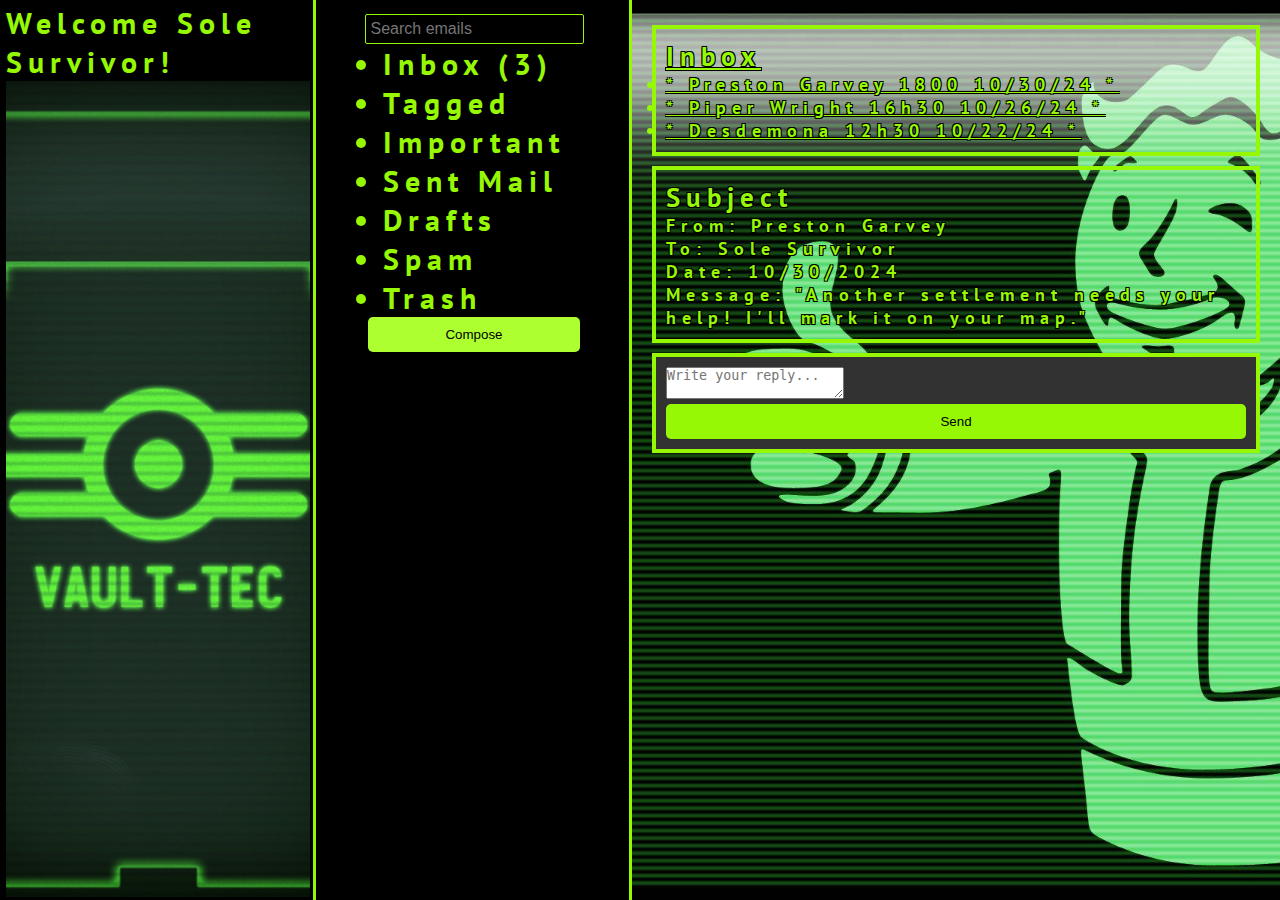
<file: homework/css_project/index.html>
<!DOCTYPE html>
<html lang="en">
<head>
  <meta charset="UTF-8">
  <meta name="viewport" content="width=device-width, initial-scale=1.0">
  <link rel="stylesheet" href="style.css">
  <link rel="preconnect" href="https://fonts.googleapis.com">
  <link rel="preconnect" href="https://fonts.gstatic.com" crossorigin>
  <link href="https://fonts.googleapis.com/css2?family=Danfo:wght@100..100&family=Doto:wght@100..900&family=PT+Sans:ital,wght@0,400;0,700;1,400;1,700&display=swap" rel="stylesheet">
  <title>CSS Project</title>
</head>
<body>
  <div class="container">
  
    <section class="welcome">
        <p><strong>Welcome Sole Survivor!</strong></p>
        <img src="assets/R.jpg" alt="Vault Tech Logo">
    </section>

    <section class="search-emails">
        <header>
            <input type="text" placeholder="Search emails">
        </header>
        <nav>
            <ul>
                <li><a href="https://store.steampowered.com/app/377160/Fallout_4/">Inbox (3)</a></li>
                <li><a href="https://store.steampowered.com/app/377160/Fallout_4/">Tagged</a></li>
                <li><a href="https://store.steampowered.com/app/377160/Fallout_4/">Important</a></li>
                <li><a href="https://store.steampowered.com/app/377160/Fallout_4/">Sent Mail</a></li>
                <li><a href="https://store.steampowered.com/app/377160/Fallout_4/">Drafts</a></li>
                <li><a href="https://store.steampowered.com/app/377160/Fallout_4/">Spam</a></li>
                <li><a href="https://store.steampowered.com/app/377160/Fallout_4/">Trash</a></li>
            </ul> 
        </nav>
        <button class="compose">Compose</button>   
    </section>
    
    <main>
        <section class="email-list">
            <h2>Inbox</h2>
            <ul>
                <li class="active"><a href=""></a>* Preston Garvey 1800 10/30/24 *</li>
                <li><a href=""></a>* Piper Wright 16h30 10/26/24 *</li>
                <li><a href=""></a>* Desdemona 12h30 10/22/24 *</li> 
            </ul>
        </section>
        <section class="email-content">
            <h2>Subject</h2>
            <p>From: Preston Garvey</p>
            <p>To: Sole Survivor</p>
            <p>Date: 10/30/2024</p>
            <p>Message: "Another settlement needs your help! I'll mark it on your map." </p>
        </section>
        <section class="reply-section">
            <form action="submit_reply.php" method="POST"> 
                <textarea name="reply" placeholder="Write your reply..."></textarea>
                <button type="submit" class="send">Send</button>
            </form>
        </section>
    </main>

  </div>
</body>
</html>
</file>
<file: homework/css_project/style.css>
* {
    margin: 0;
    padding: 0;
    box-sizing: border-box;
}

body {
    background-color: black;
    color: rgb(150, 248, 4);
    font: bold large "PT Sans", sans-serif;
    text-shadow: 3px 3px 3px black;
    letter-spacing: 6px;
    height: 100vh;
    display: flex;
    flex-direction: column;
}

.container {
    display: flex;
    height: 100%;
}

.welcome, .search-emails {
    flex: 1;
    margin-left: 3px;
    padding: 3px;
    border-right: 3px solid rgb(150, 248, 4);
    display: flex;
    flex-direction: column;
    align-items: center;
    justify-content: flex-start;
    background-color: black;
    color: rgb(150, 248, 4);
    font-size: 30px;
}

.welcome img {
    width: 100%;
    height: 100%;
    object-fit: cover;
}

.search-emails header input {
    width: 100%;
    padding: 5px;
    font-size: 16px;
    background-color: black;
    color: rgb(150, 248, 4);
    border: 1px solid rgb(150, 248, 4);
    border-radius: 2px;
}

nav a {
    text-decoration: none;
    color: rgb(150, 248, 4);
    font-weight: bold;
}

nav a:hover {
    color: black;
    background-color: rgb(150, 248, 4);
    border-radius: 3px;
    padding: 5px;
}

.compose, .reply-section button.send {
    padding: 10px;
    border: none;
    cursor: pointer;
    border-radius: 5px;
}

.compose {
    background-color: greenyellow;
    color: black;
    margin-bottom: 20px;
    width: 70%;
}

.compose:hover {
    background-color: darkgreen;
}

.reply-section button.send {
    width: 100%;
    background-color: rgb(150, 248, 4);
    color: black;
}

.reply-section button.send:hover {
    background-color: darkgreen;
}

main {
    flex: 2;
    display: flex;
    flex-direction: column;
    overflow-y: auto;
    background: black url("assets/fallout-vault-boy-green-tv-classic-fb0azp74pwiha5l6.jpg") center / cover no-repeat;
    padding: 20px;
    color: rgb(150, 248, 4);
}

.email-list, .email-content, .reply-section {
    margin: 5px 0;
    padding: 10px;
    border: 4px solid rgb(150, 248, 4);
    color: rgb(150, 248, 4);
  text-shadow: 
    1px 1px 0 black,
   -1px 1px 0 black,
    1px -1px 0 black,
   -1px -1px 0 black;
}

.email-list {
   text-decoration-line: underline;
}
.reply-section {
    background-color: rgb(50, 50, 50);
}

@media (max-width: 768px) {
    .container {
        flex-direction: column;
        height: auto;
    }
</file>
